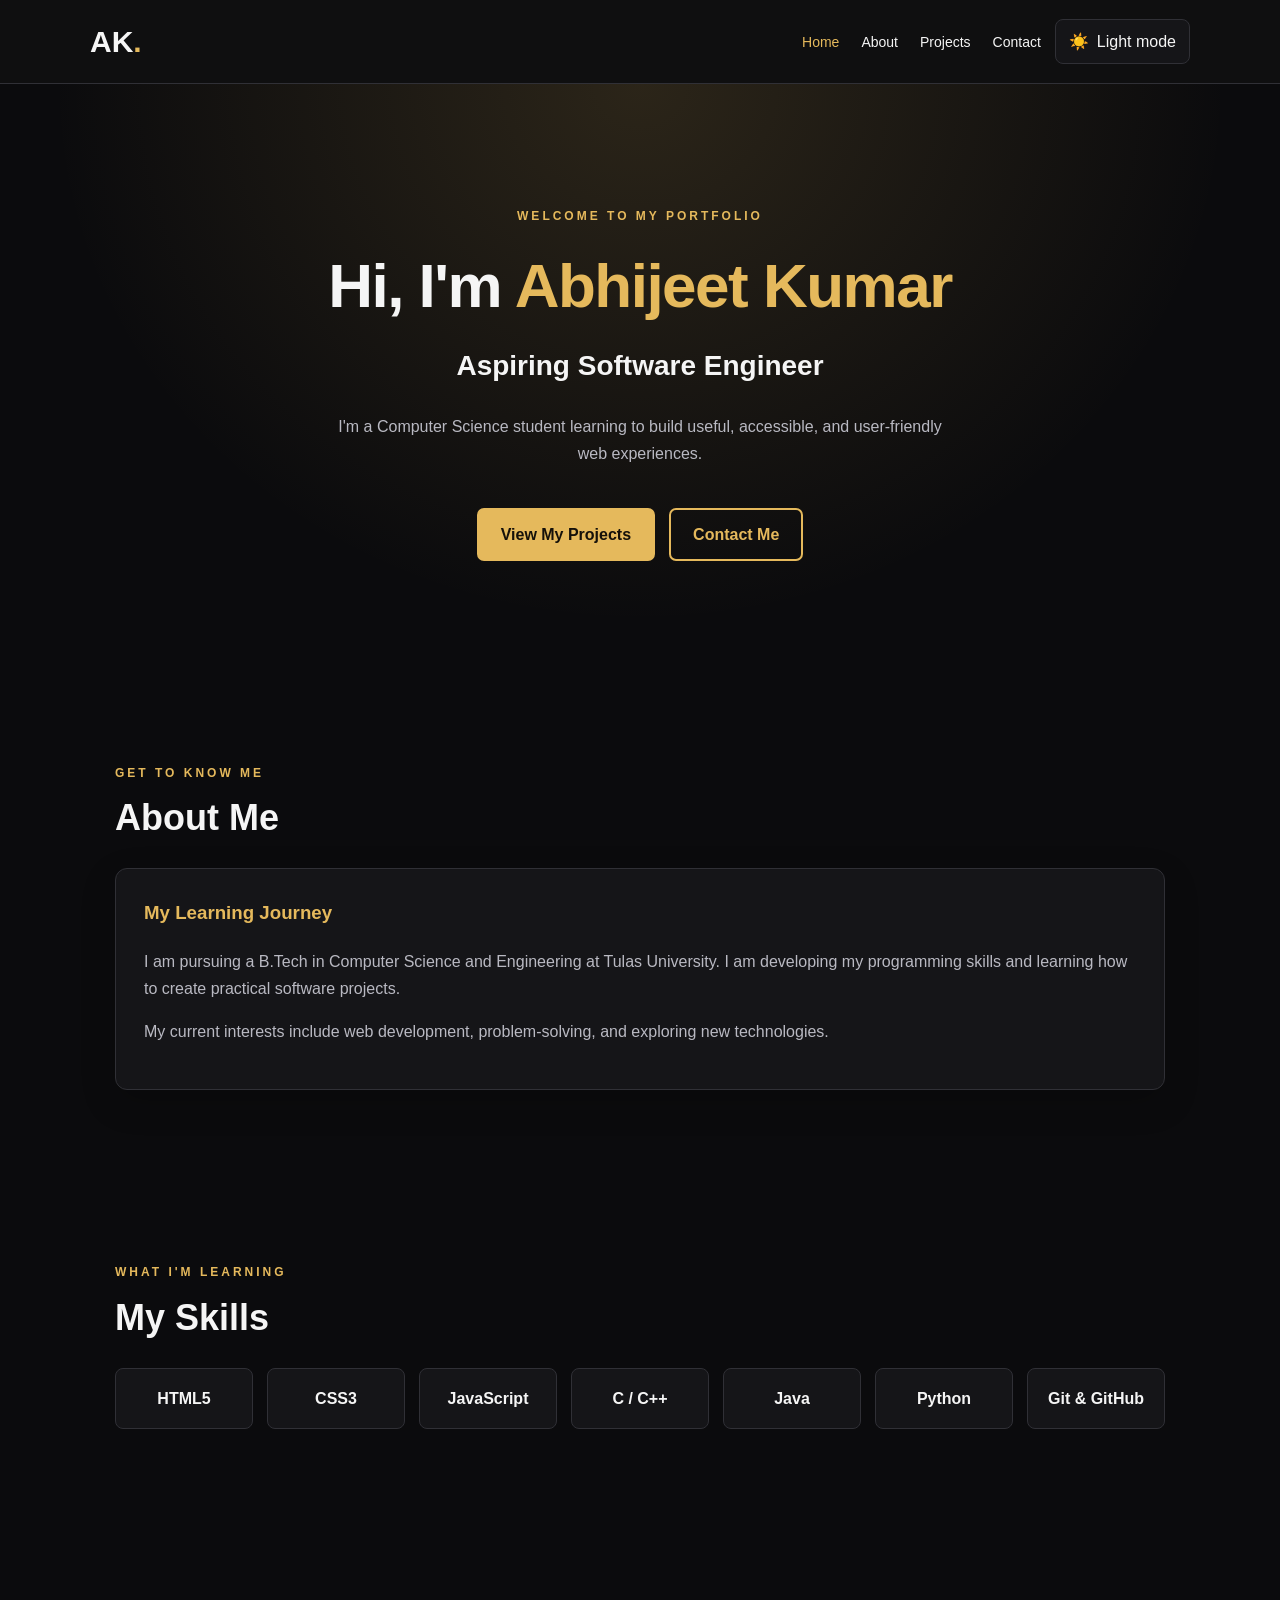
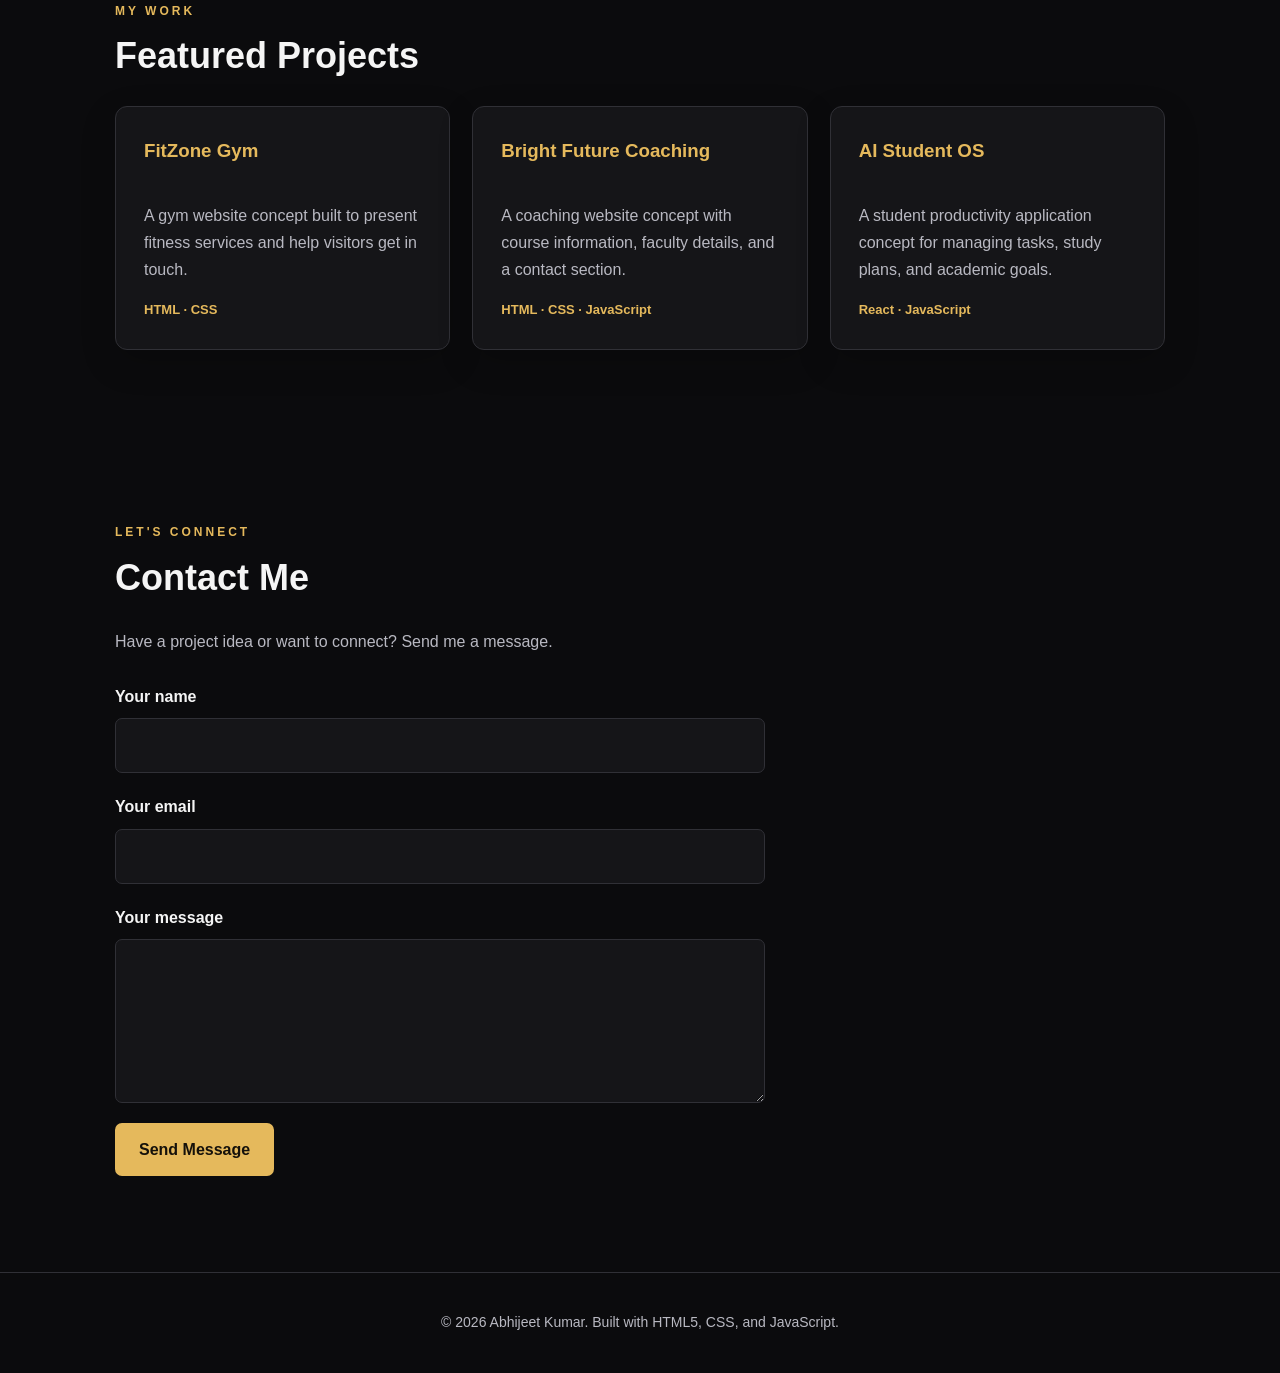
<file: index.html>
<!DOCTYPE html>
<html lang="en">
<head>
  <meta charset="UTF-8">
  <meta name="viewport" content="width=device-width, initial-scale=1.0">

  <meta
    name="description"
    content="Abhijeet Kumar's portfolio showcasing skills, projects, and learning journey in software development."
  >

  <title>Abhijeet Kumar | Portfolio</title>

  <link rel="stylesheet" href="style.css">
  <script src="script.js" defer></script>
</head>

<body>
  <a class="skip-link" href="#main-content">
    Skip to main content
  </a>

  <header class="site-header">
    <nav class="navbar" aria-label="Main navigation">
      <a class="logo" href="#home" aria-label="Abhijeet Kumar home">
        AK<span>.</span>
      </a>

      

<div class="nav-actions">
  <ul class="nav-links">
    <li><a href="index.html" aria-current="page">Home</a></li>
    <li><a href="about.html">About</a></li>
    <li><a href="projects.html">Projects</a></li>
    <li><a href="contact.html">Contact</a></li>
  </ul>

  <button
    class="theme-toggle"
    id="theme-toggle"
    type="button"
    aria-label="Switch to light mode"
    aria-pressed="false"
  >
    <span id="theme-icon" aria-hidden="true">☀️</span>
    <span id="theme-label">Light mode</span>
  </button>
</div>


    </nav>
  </header>

  <main id="main-content">
    <section id="home" class="hero" aria-labelledby="hero-title">
      <p class="eyebrow">WELCOME TO MY PORTFOLIO</p>

      <h1 id="hero-title">
        Hi, I'm <span>Abhijeet Kumar</span>
      </h1>

      <h2>Aspiring Software Engineer</h2>

      <p class="hero-description">
        I'm a Computer Science student learning to build useful,
        accessible, and user-friendly web experiences.
      </p>

      <div class="hero-actions">
        <a class="button" href="projects.html">View My Projects</a>
<a class="button button-outline" href="contact.html">Contact Me</a>
      </div>
    </section>

    <section id="about" class="section" aria-labelledby="about-title">
      <p class="eyebrow">GET TO KNOW ME</p>
      <h2 id="about-title">About Me</h2>

      <article class="about-card">
        <h3>My Learning Journey</h3>
        <p>
          I am pursuing a B.Tech in Computer Science and Engineering
          at Tulas University. I am developing my programming skills
          and learning how to create practical software projects.
        </p>
        <p>
          My current interests include web development, problem-solving,
          and exploring new technologies.
        </p>
      </article>
    </section>

    <section id="skills" class="section" aria-labelledby="skills-title">
      <p class="eyebrow">WHAT I'M LEARNING</p>
      <h2 id="skills-title">My Skills</h2>

      <ul class="skills-list">
        <li>HTML5</li>
        <li>CSS3</li>
        <li>JavaScript</li>
        <li>C / C++</li>
        <li>Java</li>
        <li>Python</li>
        <li>Git & GitHub</li>
      </ul>
    </section>

    <section id="projects" class="section" aria-labelledby="projects-title">
      <p class="eyebrow">MY WORK</p>
      <h2 id="projects-title">Featured Projects</h2>

      <div class="project-grid">
        <article class="project-card">
          <h3>FitZone Gym</h3>
          <p>
            A gym website concept built to present fitness services
            and help visitors get in touch.
          </p>
          <span class="project-tag">HTML · CSS</span>
        </article>

        <article class="project-card">
          <h3>Bright Future Coaching</h3>
          <p>
            A coaching website concept with course information,
            faculty details, and a contact section.
          </p>
          <span class="project-tag">HTML · CSS · JavaScript</span>
        </article>

        <article class="project-card">
          <h3>AI Student OS</h3>
          <p>
            A student productivity application concept for managing
            tasks, study plans, and academic goals.
          </p>
          <span class="project-tag">React · JavaScript</span>
        </article>
      </div>
    </section>

    <section id="contact" class="section" aria-labelledby="contact-title">
      <p class="eyebrow">LET'S CONNECT</p>
      <h2 id="contact-title">Contact Me</h2>

      <p class="contact-intro">
        Have a project idea or want to connect? Send me a message.
      </p>

      <form id="contact-form">
        <div class="form-group">
          <label for="visitor-name">Your name</label>
          <input
            id="visitor-name"
            name="name"
            type="text"
            autocomplete="name"
            required
          >
        </div>

        <div class="form-group">
          <label for="visitor-email">Your email</label>
          <input
            id="visitor-email"
            name="email"
            type="email"
            autocomplete="email"
            required
          >
        </div>

        <div class="form-group">
          <label for="visitor-message">Your message</label>
          <textarea
            id="visitor-message"
            name="message"
            rows="5"
            required
          ></textarea>
        </div>

        <button class="button" type="submit">Send Message</button>
        <p id="form-status" role="status" aria-live="polite"></p>
      </form>
    </section>
  </main>

  <footer class="site-footer">
    <p>
      &copy; <span id="current-year"></span> Abhijeet Kumar.
      Built with HTML5, CSS, and JavaScript.
    </p>
  </footer>
</body>
</html>
</file>
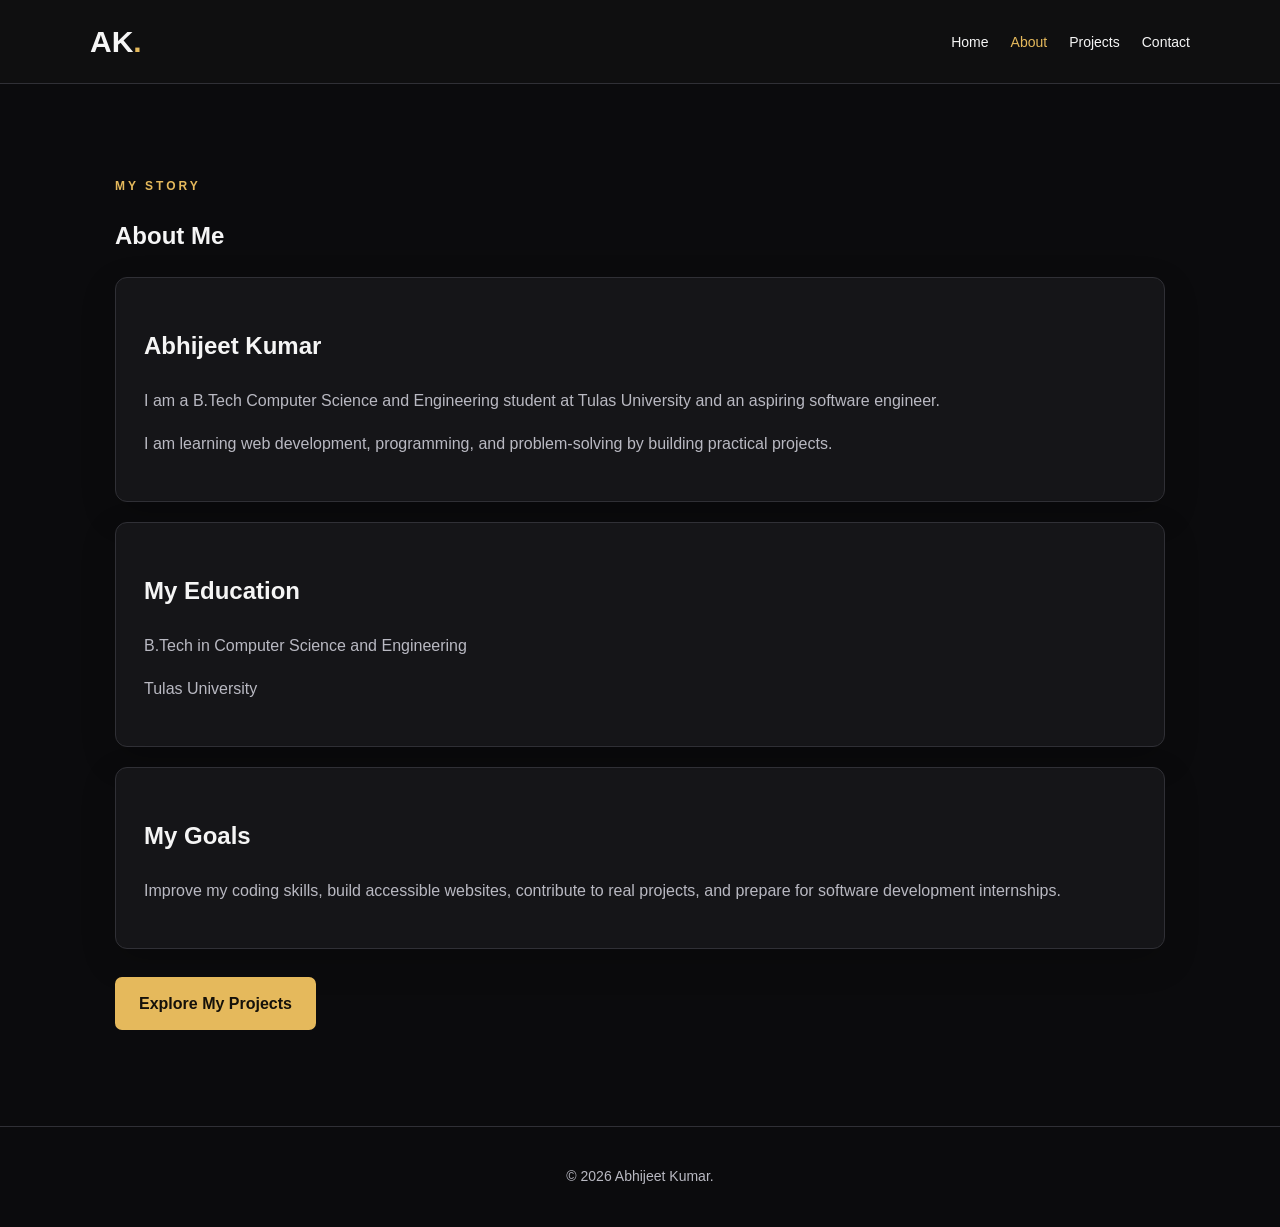
<file: about.html>
<!DOCTYPE html>
<html lang="en">
<head>
  <meta charset="UTF-8">
  <meta name="viewport" content="width=device-width, initial-scale=1.0">
  <meta name="description" content="Learn about Abhijeet Kumar, a Computer Science student and aspiring software engineer.">
  <title>About Me | Abhijeet Kumar</title>
  <link rel="stylesheet" href="style.css">
  <script src="script.js" defer></script>
</head>
<body>
  <a class="skip-link" href="#main-content">Skip to main content</a>

  <header class="site-header">
    <nav class="navbar" aria-label="Main navigation">
      <a class="logo" href="index.html">AK<span>.</span></a>
      <ul class="nav-links">
        <li><a href="index.html">Home</a></li>
        <li><a href="about.html" aria-current="page">About</a></li>
        <li><a href="projects.html">Projects</a></li>
        <li><a href="contact.html">Contact</a></li>
      </ul>
    </nav>
  </header>

  <main id="main-content">
    <section class="section" aria-labelledby="about-title">
      <p class="eyebrow">MY STORY</p>
      <h1 id="about-title">About Me</h1>

      <article class="about-card">
        <h2>Abhijeet Kumar</h2>
        <p>
          I am a B.Tech Computer Science and Engineering student
          at Tulas University and an aspiring software engineer.
        </p>
        <p>
          I am learning web development, programming, and problem-solving
          by building practical projects.
        </p>
      </article>

      <article class="about-card" style="margin-top: 20px;">
        <h2>My Education</h2>
        <p>B.Tech in Computer Science and Engineering</p>
        <p>Tulas University</p>
      </article>

      <article class="about-card" style="margin-top: 20px;">
        <h2>My Goals</h2>
        <p>
          Improve my coding skills, build accessible websites,
          contribute to real projects, and prepare for software
          development internships.
        </p>
      </article>

      <p style="margin-top: 28px;">
        <a class="button" href="projects.html">Explore My Projects</a>
      </p>
    </section>
  </main>

  <footer class="site-footer">
    <p>&copy; <span id="current-year"></span> Abhijeet Kumar.</p>
  </footer>
</body>
</html>
</file>
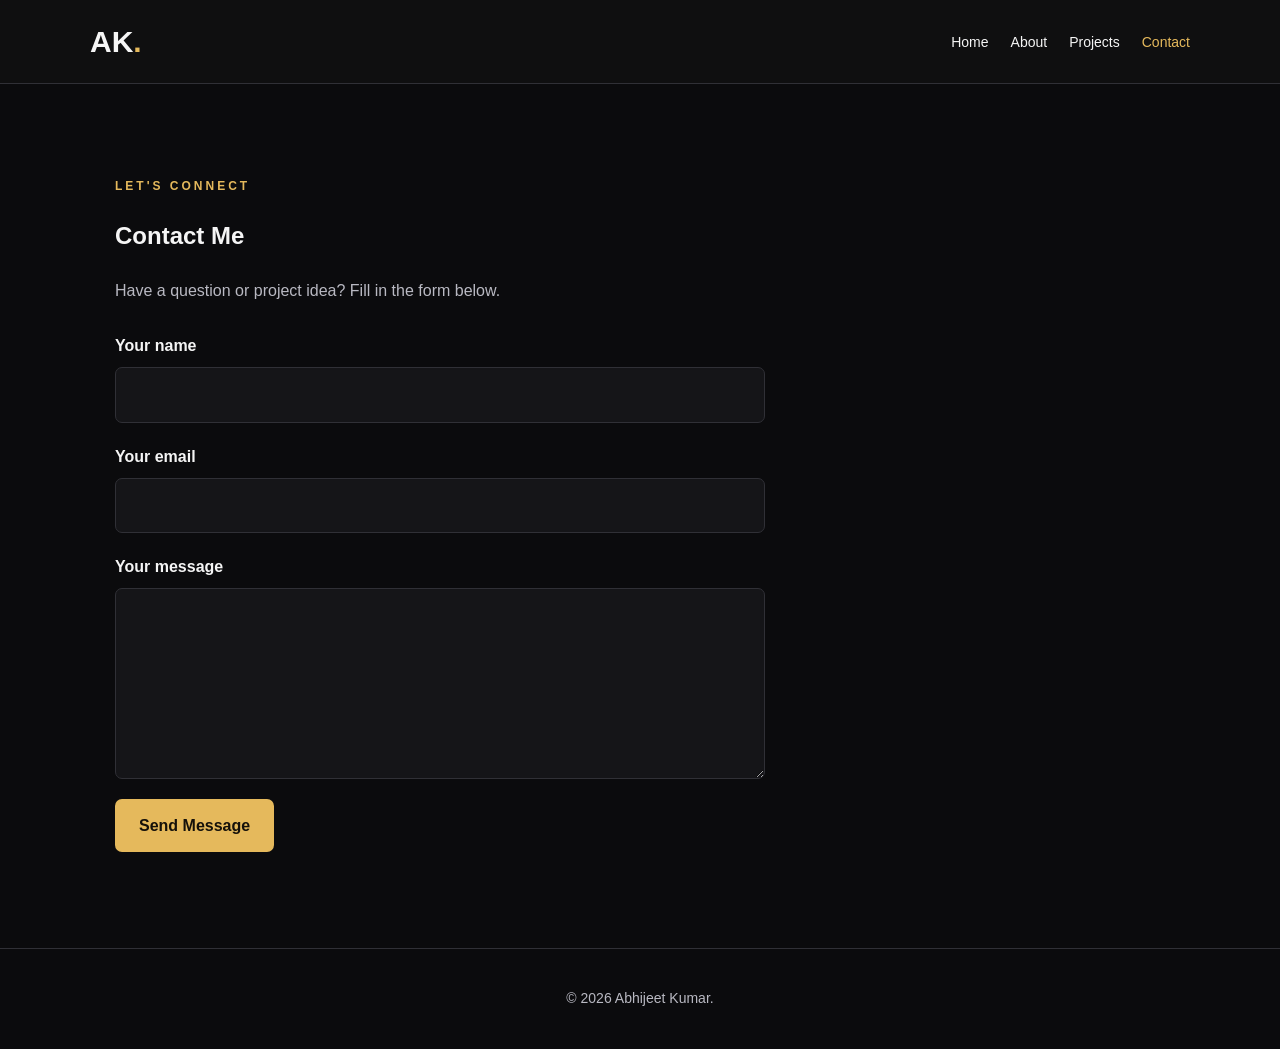
<file: contact.html>
<!DOCTYPE html>
<html lang="en">
<head>
  <meta charset="UTF-8">
  <meta name="viewport" content="width=device-width, initial-scale=1.0">
  <meta name="description" content="Contact Abhijeet Kumar about web development and software projects.">
  <title>Contact | Abhijeet Kumar</title>
  <link rel="stylesheet" href="style.css">
  <script src="script.js" defer></script>
</head>
<body>
  <a class="skip-link" href="#main-content">Skip to main content</a>

  <header class="site-header">
    <nav class="navbar" aria-label="Main navigation">
      <a class="logo" href="index.html">AK<span>.</span></a>
      <ul class="nav-links">
        <li><a href="index.html">Home</a></li>
        <li><a href="about.html">About</a></li>
        <li><a href="projects.html">Projects</a></li>
        <li><a href="contact.html" aria-current="page">Contact</a></li>
      </ul>
    </nav>
  </header>

  <main id="main-content">
    <section class="section" aria-labelledby="contact-title">
      <p class="eyebrow">LET'S CONNECT</p>
      <h1 id="contact-title">Contact Me</h1>

      <p class="contact-intro">
        Have a question or project idea? Fill in the form below.
      </p>

      <form id="contact-form">
        <div class="form-group">
          <label for="visitor-name">Your name</label>
          <input
            id="visitor-name"
            name="name"
            type="text"
            autocomplete="name"
            required
          >
        </div>

        <div class="form-group">
          <label for="visitor-email">Your email</label>
          <input
            id="visitor-email"
            name="email"
            type="email"
            autocomplete="email"
            required
          >
        </div>

        <div class="form-group">
          <label for="visitor-message">Your message</label>
          <textarea
            id="visitor-message"
            name="message"
            rows="6"
            required
          ></textarea>
        </div>

        <button class="button" type="submit">Send Message</button>
        <p id="form-status" role="status" aria-live="polite"></p>
      </form>
    </section>
  </main>

  <footer class="site-footer">
    <p>&copy; <span id="current-year"></span> Abhijeet Kumar.</p>
  </footer>
</body>
</html>
</file>
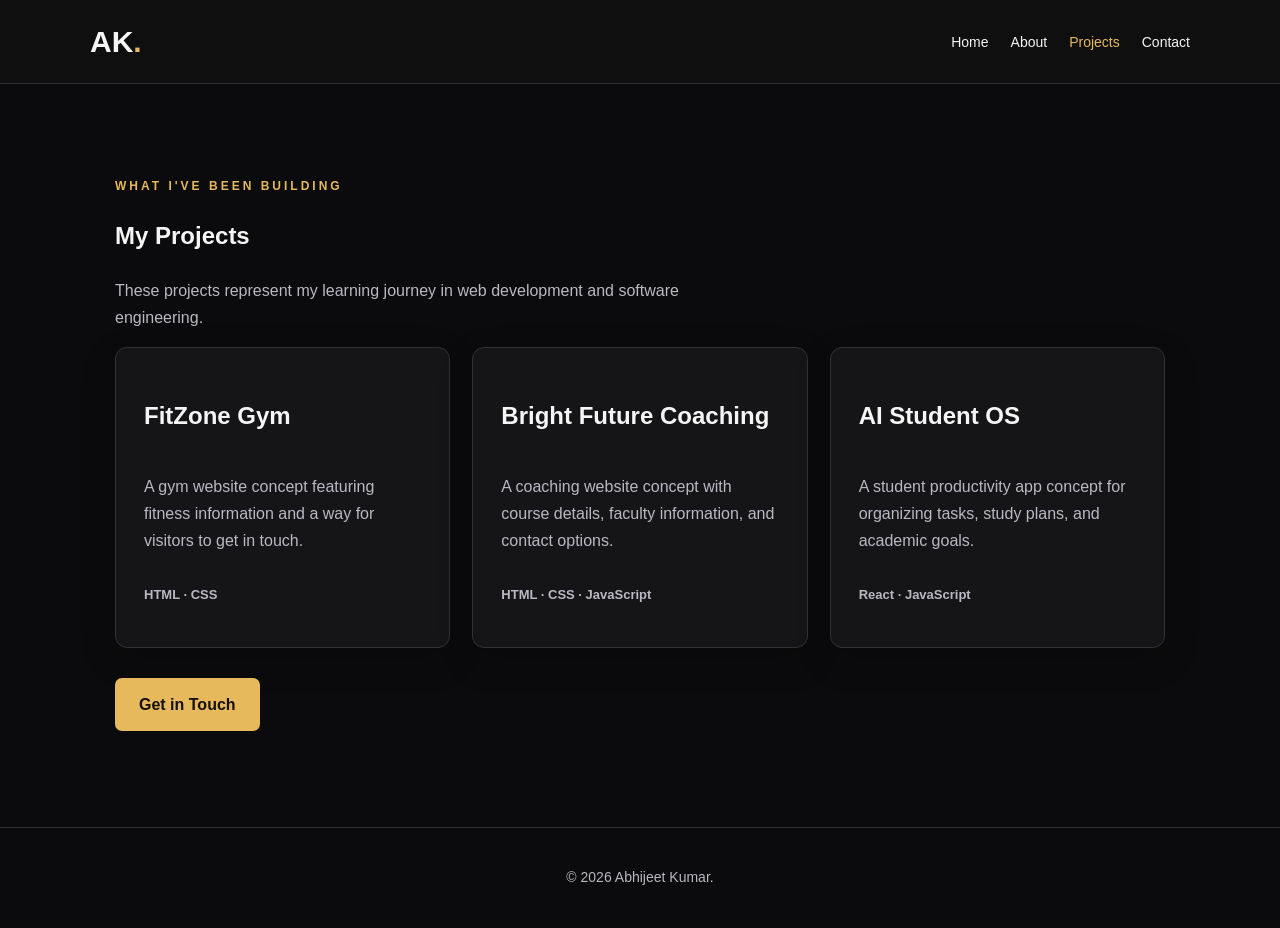
<file: projects.html>
<!DOCTYPE html>
<html lang="en">
<head>
  <meta charset="UTF-8">
  <meta name="viewport" content="width=device-width, initial-scale=1.0">
  <meta name="description" content="Explore projects by Abhijeet Kumar, an aspiring software engineer.">
  <title>Projects | Abhijeet Kumar</title>
  <link rel="stylesheet" href="style.css">
  <script src="script.js" defer></script>
</head>
<body>
  <a class="skip-link" href="#main-content">Skip to main content</a>

  <header class="site-header">
    <nav class="navbar" aria-label="Main navigation">
      <a class="logo" href="index.html">AK<span>.</span></a>
      <ul class="nav-links">
        <li><a href="index.html">Home</a></li>
        <li><a href="about.html">About</a></li>
        <li><a href="projects.html" aria-current="page">Projects</a></li>
        <li><a href="contact.html">Contact</a></li>
      </ul>
    </nav>
  </header>

  <main id="main-content">
    <section class="section" aria-labelledby="projects-title">
      <p class="eyebrow">WHAT I'VE BEEN BUILDING</p>
      <h1 id="projects-title">My Projects</h1>
      <p class="contact-intro">
        These projects represent my learning journey in web development
        and software engineering.
      </p>

      <div class="project-grid">
        <article class="project-card">
          <h2>FitZone Gym</h2>
          <p>
            A gym website concept featuring fitness information
            and a way for visitors to get in touch.
          </p>
          <p class="project-tag">HTML · CSS</p>
        </article>

        <article class="project-card">
          <h2>Bright Future Coaching</h2>
          <p>
            A coaching website concept with course details,
            faculty information, and contact options.
          </p>
          <p class="project-tag">HTML · CSS · JavaScript</p>
        </article>

        <article class="project-card">
          <h2>AI Student OS</h2>
          <p>
            A student productivity app concept for organizing
            tasks, study plans, and academic goals.
          </p>
          <p class="project-tag">React · JavaScript</p>
        </article>
      </div>

      <p style="margin-top: 30px;">
        <a class="button" href="contact.html">Get in Touch</a>
      </p>
    </section>
  </main>

  <footer class="site-footer">
    <p>&copy; <span id="current-year"></span> Abhijeet Kumar.</p>
  </footer>
</body>
</html>
</file>
<file: style.css>
:root {
  color-scheme: dark;
  --bg: #0b0b0d;
  --surface: #151518;
  --surface-hover: #1d1d22;
  --header-bg: rgba(16, 16, 18, 0.94);
  --gold: #e5b95c;
  --gold-hover: #f3d28c;
  --text: #f5f5f5;
  --muted: #b9b9c2;
  --border: #303036;
  --input-bg: #151518;
  --shadow: 0 12px 35px rgba(0, 0, 0, 0.18);
  --radius: 12px;
  --content-width: 1100px;
  --transition: 200ms ease;
}

:root[data-theme="light"] {
  color-scheme: light;
  --bg: #f7f7fa;
  --surface: #ffffff;
  --surface-hover: #f0ede5;
  --header-bg: rgba(255, 255, 255, 0.94);
  --gold: #93650b;
  --gold-hover: #775000;
  --text: #202027;
  --muted: #60606b;
  --border: #dedee5;
  --input-bg: #ffffff;
  --shadow: 0 12px 35px rgba(30, 30, 40, 0.08);
}

*,
*::before,
*::after {
  box-sizing: border-box;
}

html {
  scroll-behavior: smooth;
  scroll-padding-top: 90px;
  -webkit-text-size-adjust: 100%;
}

body {
  min-width: 320px;
  margin: 0;
  background: var(--bg);
  color: var(--text);
  font-family: Arial, Helvetica, sans-serif;
  line-height: 1.7;
  overflow-wrap: break-word;
  transition:
    background-color var(--transition),
    color var(--transition);
}

img,
video,
svg {
  max-width: 100%;
  height: auto;
}

img {
  display: block;
}

a {
  color: var(--gold);
  text-underline-offset: 4px;
}

a:focus-visible,
button:focus-visible,
input:focus-visible,
textarea:focus-visible {
  outline: 3px solid var(--gold);
  outline-offset: 4px;
}

button,
input,
textarea {
  font: inherit;
}

button {
  cursor: pointer;
}

.skip-link {
  position: absolute;
  top: -100px;
  left: 12px;
  z-index: 20;
  padding: 10px 16px;
  background: var(--gold);
  color: #111;
  border-radius: 6px;
}

.skip-link:focus {
  top: 12px;
}

.site-header {
  position: sticky;
  top: 0;
  z-index: 10;
  background: var(--header-bg);
  border-bottom: 1px solid var(--border);
  -webkit-backdrop-filter: blur(12px);
  backdrop-filter: blur(12px);
}

.navbar {
  width: min(100% - 40px, var(--content-width));
  margin-inline: auto;
  padding-block: 16px;
  display: flex;
  align-items: center;
  justify-content: space-between;
  gap: 24px;
}

.logo {
  flex-shrink: 0;
  font-size: clamp(24px, 3vw, 30px);
  font-weight: 800;
  text-decoration: none;
  color: var(--text);
}

.logo span,
.hero h1 span {
  color: var(--gold);
}

.nav-links {
  display: flex;
  flex-wrap: wrap;
  align-items: center;
  justify-content: flex-end;
  gap: 10px 22px;
  list-style: none;
  margin: 0;
  padding: 0;
}

.nav-links a {
  color: var(--text);
  text-decoration: none;
  font-size: 14px;
  transition: color var(--transition);
}

.nav-links a:hover,
.nav-links a[aria-current="page"] {
  color: var(--gold);
}

.nav-actions {
  display: flex;
  align-items: center;
  justify-content: flex-end;
  flex-wrap: wrap;
  gap: 14px;
}

@media (max-width: 900px) {
  .nav-actions {
    justify-content: flex-start;
    width: 100%;
  }
}

@media (max-width: 600px) {
  .nav-actions {
    align-items: flex-start;
    flex-direction: column;
  }
}


.theme-toggle {
  display: inline-flex;
  align-items: center;
  justify-content: center;
  gap: 8px;
  min-height: 42px;
  padding: 8px 13px;
  border: 1px solid var(--border);
  border-radius: 8px;
  background: var(--surface);
  color: var(--text);
  transition:
    background-color var(--transition),
    border-color var(--transition);
}

.theme-toggle:hover {
  border-color: var(--gold);
  background: var(--surface-hover);
}

.hero {
  min-height: 520px;
  padding: clamp(70px, 10vw, 110px) 24px;
  display: flex;
  flex-direction: column;
  justify-content: center;
  align-items: center;
  text-align: center;
  background:
    radial-gradient(
      ellipse at 50% 0%,
      rgba(229, 185, 92, 0.15),
      transparent 65%
    );
}

.eyebrow {
  color: var(--gold);
  font-size: 12px;
  font-weight: 700;
  letter-spacing: 3px;
  text-transform: uppercase;
}

.hero h1 {
  max-width: 900px;
  font-size: clamp(32px, 6vw, 62px);
  line-height: 1.15;
  margin: 12px 0;
  letter-spacing: -1.5px;
}

.hero h2 {
  font-size: clamp(20px, 3vw, 28px);
  margin: 8px 0;
}

.hero-description,
.contact-intro {
  width: min(100%, 620px);
  color: var(--muted);
}

.hero-actions {
  display: flex;
  flex-wrap: wrap;
  align-items: center;
  justify-content: center;
  gap: 14px;
  margin-top: 24px;
}

.button {
  display: inline-flex;
  align-items: center;
  justify-content: center;
  min-height: 46px;
  padding: 11px 22px;
  border: 2px solid var(--gold);
  border-radius: 7px;
  background: var(--gold);
  color: #15110a;
  font: inherit;
  font-weight: 700;
  text-align: center;
  text-decoration: none;
  cursor: pointer;
  transition:
    transform var(--transition),
    background-color var(--transition),
    border-color var(--transition),
    color var(--transition);
}

.button:hover {
  background: var(--gold-hover);
  border-color: var(--gold-hover);
  transform: translateY(-2px);
}

.button-outline {
  background: transparent;
  color: var(--gold);
}

.button-outline:hover {
  color: var(--bg);
}

.section {
  width: min(100% - 48px, 1050px);
  margin-inline: auto;
  padding-block: clamp(52px, 7vw, 80px);
}

.section > h2 {
  font-size: clamp(27px, 4vw, 36px);
  line-height: 1.25;
  margin-top: 0;
  margin-bottom: 28px;
}

.about-card,
.project-card {
  min-width: 0;
  padding: clamp(20px, 3vw, 28px);
  background: var(--surface);
  border: 1px solid var(--border);
  border-radius: var(--radius);
  box-shadow: var(--shadow);
  transition:
    background-color var(--transition),
    border-color var(--transition),
    transform var(--transition);
}

.about-card h3,
.project-card h3 {
  color: var(--gold);
  margin-top: 0;
}

.about-card p,
.project-card p {
  color: var(--muted);
}

.about-grid {
  display: grid;
  grid-template-columns: minmax(0, 1fr) minmax(0, 1fr);
  gap: 24px;
  align-items: start;
}

.skills-list {
  display: grid;
  grid-template-columns: repeat(auto-fit, minmax(min(100%, 130px), 1fr));
  gap: 14px;
  list-style: none;
  margin: 0;
  padding: 0;
}

.skills-list li {
  padding: 16px 12px;
  text-align: center;
  background: var(--surface);
  border: 1px solid var(--border);
  border-radius: 8px;
  font-weight: 700;
  transition:
    border-color var(--transition),
    transform var(--transition),
    background-color var(--transition);
}

.skills-list li:hover {
  border-color: var(--gold);
  transform: translateY(-2px);
}

.project-grid {
  display: grid;
  grid-template-columns: repeat(3, minmax(0, 1fr));
  gap: 22px;
  align-items: stretch;
}

.project-card {
  display: flex;
  flex-direction: column;
  align-items: flex-start;
}

.project-card p {
  flex-grow: 1;
}

.project-card:hover {
  border-color: var(--gold);
  transform: translateY(-4px);
}

.project-tag {
  display: inline-block;
  color: var(--gold);
  font-size: 13px;
  font-weight: 700;
}

#contact-form {
  width: min(100%, 650px);
  margin-top: 28px;
}

.form-group {
  display: flex;
  flex-direction: column;
  gap: 8px;
  margin-bottom: 20px;
}

.form-group label {
  font-weight: 700;
}

.form-group input,
.form-group textarea {
  width: 100%;
  min-width: 0;
  padding: 13px;
  border: 1px solid var(--border);
  border-radius: 7px;
  background: var(--input-bg);
  color: var(--text);
  font: inherit;
  transition: border-color var(--transition);
}

.form-group input:focus,
.form-group textarea:focus {
  border-color: var(--gold);
}

.form-group textarea {
  resize: vertical;
}

#form-status {
  color: var(--gold);
}

.site-footer {
  border-top: 1px solid var(--border);
  padding: 24px;
  text-align: center;
  color: var(--muted);
  font-size: 14px;
}

/* Tablet */
@media (max-width: 900px) {
  .navbar {
    align-items: flex-start;
    flex-direction: column;
    gap: 14px;
  }

  .nav-links {
    justify-content: flex-start;
  }

  .project-grid {
    grid-template-columns: repeat(2, minmax(0, 1fr));
  }
}

/* Mobile */
@media (max-width: 600px) {
  html {
    scroll-padding-top: 20px;
  }

  .navbar {
    width: min(100% - 32px, var(--content-width));
    padding-block: 14px;
  }

  .nav-links {
    gap: 10px 16px;
  }

  .nav-links a {
    font-size: 13px;
  }

  .hero {
    min-height: auto;
    padding: 76px 20px;
  }

  .hero h1 {
    letter-spacing: -0.7px;
  }

  .hero-actions {
    width: 100%;
    flex-direction: column;
    align-items: stretch;
  }

  .hero-actions .button {
    width: 100%;
  }

  .section {
    width: min(100% - 36px, 1050px);
    padding-block: 52px;
  }

  .about-grid,
  .project-grid {
    grid-template-columns: minmax(0, 1fr);
  }

  .skills-list {
    grid-template-columns: repeat(2, minmax(0, 1fr));
  }

  .site-footer {
    padding: 22px 16px;
  }
}

/* Respect the visitor's motion preferences */
@media (prefers-reduced-motion: reduce) {
  html {
    scroll-behavior: auto;
  }

  *,
  *::before,
  *::after {
    scroll-behavior: auto !important;
    animation-duration: 0.01ms !important;
    animation-iteration-count: 1 !important;
    transition-duration: 0.01ms !important;
  }
}
</file>
